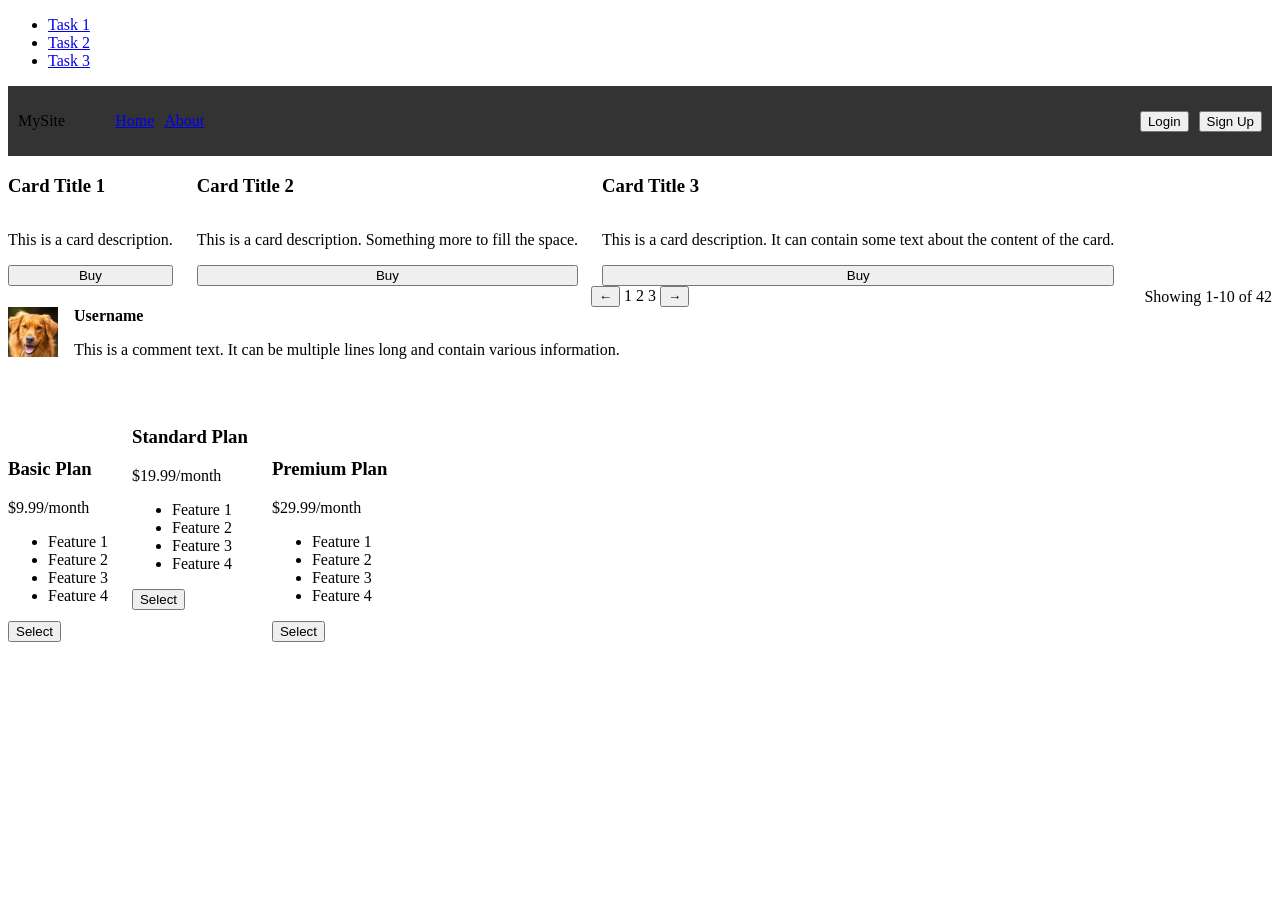
<file: Task2.html>
<!DOCTYPE html>
<html>
<head>
    <meta charset="UTF-8">
        <meta name="viewport" content="width=device-width, initial-scale=1.0">
<link rel="stylesheet" href="style.css">
</head>

<body>
    <header>
        <nav>
            <ul>
                <li><a href="index.html">Task 1</a></li>
                <li><a href="Task2.html">Task 2</a></li>
                <li><a href="Task3.html">Task 3</a></li>
            </ul>
        </nav>
    </header>
    <nav class="navbar">
    <div class="logo">MySite</div>
    <ul class="nav-links">
        <li><a href="#">Home</a></li>
        <li><a href="#">About</a></li>
    </ul>
    <div class="nav-buttons">
        <button>Login</button>
        <button>Sign Up</button>
    </div>
</nav>
<div class="card-row">
    <div class="card">
        <h3>Card Title 1</h3>
        <p>This is a card description.</p>
        <button >Buy</button>
    </div>
    <div class="card">
        <h3>Card Title 2</h3>
        <p>This is a card description. Something more to fill the space.</p>
        <button >Buy</button>
    </div>
    <div class="card">
        <h3>Card Title 3</h3>
        <p>This is a card description. It can contain some text about the content of the card.</p>
        <button >Buy</button>
    </div>
</div>
<div class="pagination">
    <div class="spacer-left"></div>
    <div class="page-numbers">
        <button>←</button>
        <span>1</span>
        <span>2</span>
        <span>3</span>
        <button>→</button>
    </div>
    <div class="result-count">Showing 1-10 of 42</div>
</div>

<div class="comment">
    <img class="avatar" src="images/avatar.jpg" alt="User avatar">
    <div class="comment-body">
        <strong>Username</strong>
        <p>This is a comment text. It can be multiple lines long and contain various information.</p>
    </div>
</div>

<div class="pricing-row">
    <div class="pricing-card">
        <h3>Basic Plan</h3>
        <p>$9.99/month</p>
        <ul>
            <li>Feature 1</li>
            <li>Feature 2</li>
            <li>Feature 3</li>
            <li>Feature 4</li>
        </ul>
        <button >Select</button>
    </div>
    <div class="pricing-card recommended">
        <h3>Standard Plan</h3>
        <p>$19.99/month</p>
        <ul>
            <li>Feature 1</li>
            <li>Feature 2</li>
            <li>Feature 3</li>
            <li>Feature 4</li>
        </ul>
        <button >Select</button>
    </div>
    <div class="pricing-card">
        <h3>Premium Plan</h3>
        <p>$29.99/month</p>
        <ul>
            <li>Feature 1</li>
            <li>Feature 2</li>
            <li>Feature 3</li>
            <li>Feature 4</li>
        </ul>
        <button >Select</button>
    </div>
</div>
</body>
</html>
</file>
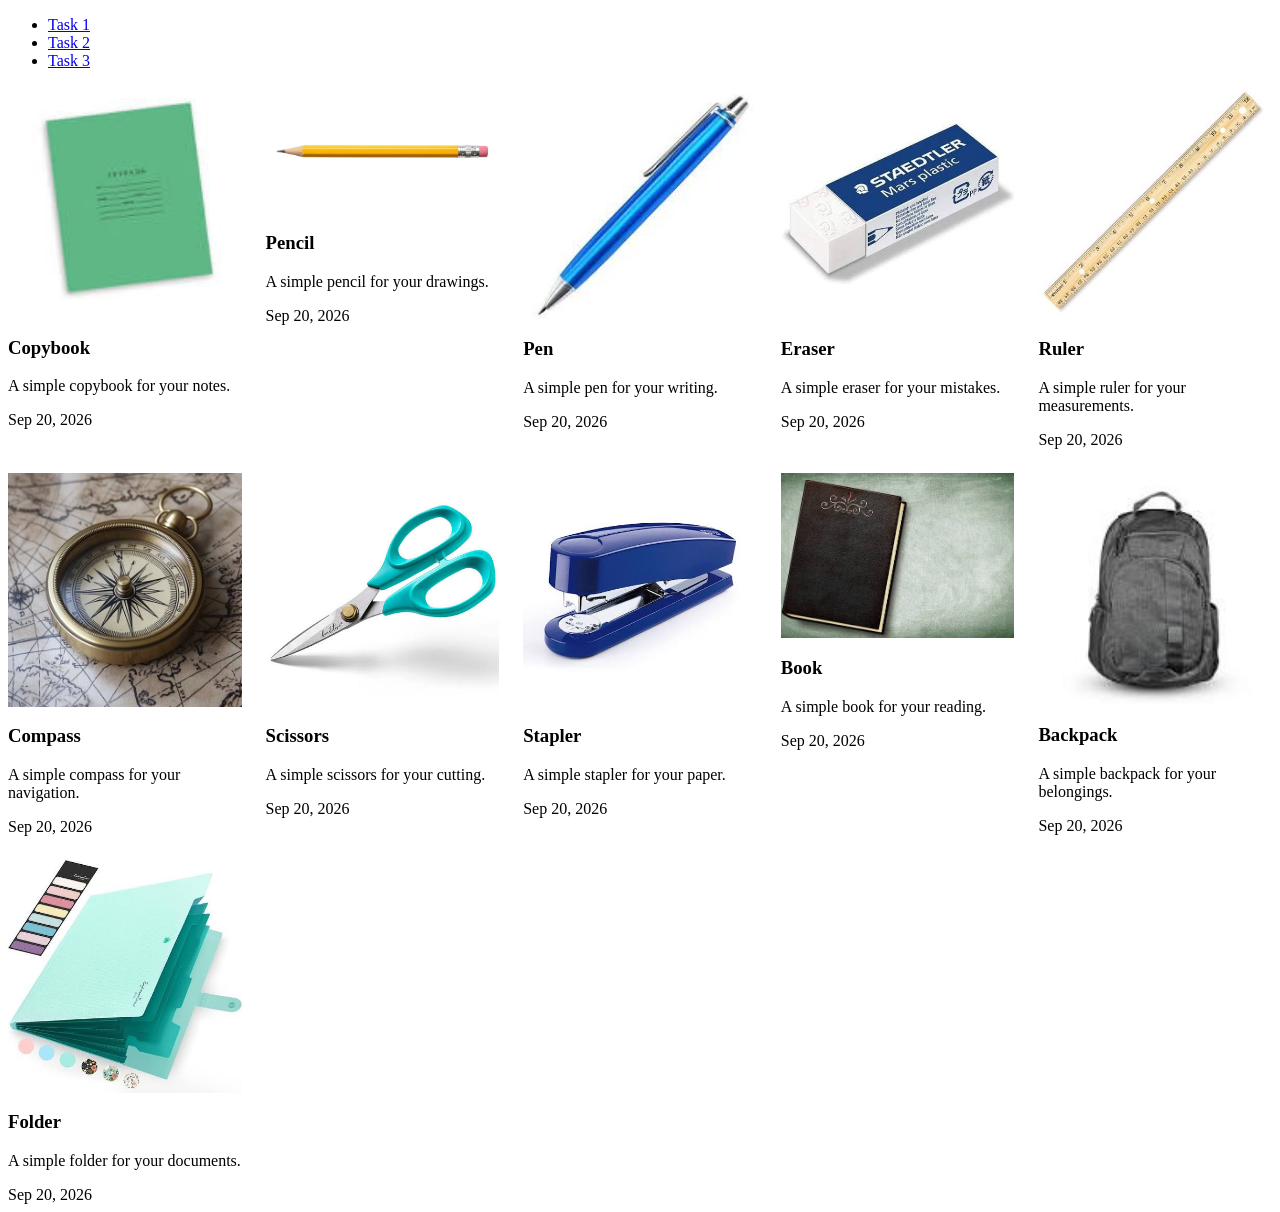
<file: Task3.html>
<!DOCTYPE html>
<html>
<head>
    <meta charset="UTF-8">
        <meta name="viewport" content="width=device-width, initial-scale=1.0">
<link rel="stylesheet" href="style.css">
</head>

<body>
    <header>
        <nav>
            <ul>
                <li><a href="index.html">Task 1</a></li>
                <li><a href="Task2.html">Task 2</a></li>
                <li><a href="Task3.html">Task 3</a></li>
            </ul>
        </nav>
    </header>
    <div class="content-container mode-grid">
    <article class="item">
        <img class="item-image" src="images/copybook.jpg" alt="Copybook">
        <div class="item-body">
            <h3 class="item-title">Copybook</h3>
            <p class="item-text">A simple copybook for your notes.</p>
            <span class="item-date">Sep 20, 2026</span>
        </div>
    </article>
    <article class="item">
        <img class="item-image" src="images/pencil.jpg" alt="Pencil">
        <div class="item-body">
            <h3 class="item-title">Pencil</h3>
            <p class="item-text">A simple pencil for your drawings.</p>
            <span class="item-date">Sep 20, 2026</span>
        </div>
    </article>
    <article class="item">
        <img class="item-image" src="images/pen.jpg" alt="Pen">
        <div class="item-body">
            <h3 class="item-title">Pen</h3>
            <p class="item-text">A simple pen for your writing.</p>
            <span class="item-date">Sep 20, 2026</span>
        </div>
    </article>
    <article class="item">
        <img class="item-image" src="images/eraser.jpg" alt="Eraser">
        <div class="item-body">
            <h3 class="item-title">Eraser</h3>
            <p class="item-text">A simple eraser for your mistakes.</p>
            <span class="item-date">Sep 20, 2026</span>
        </div>
    </article>
    <article class="item">
        <img class="item-image" src="images/ruler.jpg" alt="Ruler">
        <div class="item-body">
            <h3 class="item-title">Ruler</h3>
            <p class="item-text">A simple ruler for your measurements.</p>
            <span class="item-date">Sep 20, 2026</span>
        </div>
    </article>
    <article class="item">
        <img class="item-image" src="images/compass.jpg" alt="Compass">
        <div class="item-body">
            <h3 class="item-title">Compass</h3>
            <p class="item-text">A simple compass for your navigation.</p>
            <span class="item-date">Sep 20, 2026</span>
        </div>
    </article>
    <article class="item">
        <img class="item-image" src="images/scissors.jpg" alt="Scissors">
        <div class="item-body">
            <h3 class="item-title">Scissors</h3>
            <p class="item-text">A simple scissors for your cutting.</p>
            <span class="item-date">Sep 20, 2026</span>
        </div>
    </article>
    <article class="item">
        <img class="item-image" src="images/stapler.jpg" alt="Stapler">
        <div class="item-body">
            <h3 class="item-title">Stapler</h3>
            <p class="item-text">A simple stapler for your paper.</p>
            <span class="item-date">Sep 20, 2026</span>
        </div>
    </article>
    <article class="item">
        <img class="item-image" src="images/book.jpg" alt="Book">
        <div class="item-body">
            <h3 class="item-title">Book</h3>
            <p class="item-text">A simple book for your reading.</p>
            <span class="item-date">Sep 20, 2026</span>
        </div>
    </article>
    <article class="item">
        <img class="item-image" src="images/backpack.jpg" alt="Backpack">
        <div class="item-body">
            <h3 class="item-title">Backpack</h3>
            <p class="item-text">A simple backpack for your belongings.</p>
            <span class="item-date">Sep 20, 2026</span>
        </div>
    </article>
    <article class="item">
        <img class="item-image" src="images/folder.jpg" alt="Folder">
        <div class="item-body">
            <h3 class="item-title">Folder</h3>
            <p class="item-text">A simple folder for your documents.</p>
            <span class="item-date">Sep 20, 2026</span>
        </div>
    </article>
</div>
</body>
</html>
</file>
<file: style.css>
.grid-container {
    display: grid;
    grid-template-columns: repeat(6, 1fr);
    grid-template-rows: repeat(6, 1fr);
    background-color: black;
    gap: 4px;
    padding: 4px;
    width: min(90vw, 90vh);
    aspect-ratio: 1 / 1;
}
.block-a {
    grid-column: 1 / 3;
    grid-row: 1 / 4;
    background-color: blue;
}
.block-b {
    background-color: yellow;
    grid-column: 3 / 5;
    grid-row: 2 / 4;
}
.block-c {
    background-color:white;

    grid-column: 3 / 7;
    grid-row: 1 / 2;
}
.block-d {
        background-color:white;
    grid-column: 5 / 7;
    grid-row: 2 / 5;
}
.block-e {
    grid-column: 1 / 4;
    grid-row: 4 / 7;
    background-color: red;
}
.block-f {
    background-color:black;
    grid-column: 4 / 5;
    grid-row: 4 / 7;
}
.block-g {
    background-color:white;
    grid-column: 5 / 7;
    grid-row: 5 / 7;
}


/*Task2*/
.navbar {
    display: flex;
    align-items: center;
    background-color: #333;
    padding: 10px;
    flex-wrap: wrap;
    gap: 10px;
}
.nav-links {
    display: flex;
    gap: 10px;
    list-style: none;
}
.nav-buttons {
    margin-left: auto;
    display: flex;
    gap: 10px;
}
.card-row {
    display: flex;
    align-items: stretch;
    gap: 1.5rem;
}
.card {
    display : flex;
    flex-direction: column;
}
.card button {
    margin-top: auto;
}
.pagination {
    display: flex;
    align-items: center;
    flex-wrap: wrap;
    gap: 1rem;
}
.spacer-left {
    flex: 1;
}

.result-count {
    flex:1 ;
    display: flex;
    justify-content: flex-end;
}
.comment {
    display: flex;
    gap: 1rem;
    align-items: flex-start;

}
.avatar {
    width: 50px;
    height: 50px;
    flex-shrink: 0;
}
.comment-body {
    flex:1;
}
.pricing-row {
    display: flex;
    gap: 1.5rem;
    align-items: flex-end;
}
.pricing-card.recommended {
    padding-top: 2rem;
    padding-bottom: 2rem;
}

/*Task3*/
.item {
    display: flex;
    flex-direction: column;
}
.mode-list .item {
    flex-direction: row;
}
.mode-grid {
    display: grid;
    grid-template-columns: repeat(auto-fit, minmax(220px, 1fr));
    gap: 1.5rem;
}
.mode-list {
    display: grid;
    grid-template-columns: 1fr;
}
.mode-list .item {
    flex-direction: row;
    align-items: center;
    gap: 1rem;
}
.mode-list .item-image {
    width: 80px;
    flex-shrink: 0;
}
.mode-list .item-body {
    flex: 1;
    display: flex;
    align-items: center;
    gap: 1rem;
}
.mode-list .item-date {
    margin-left: auto;
}
.mode-magazine {
    display: grid;
    grid-template-columns: repeat(4, 1fr);
    grid-auto-rows: 150px;
    gap: 1rem;
}
.mode-magazine .item:first-child {
    grid-column: 1 / 3;
    grid-row: 1 / 3;
}
</file>
